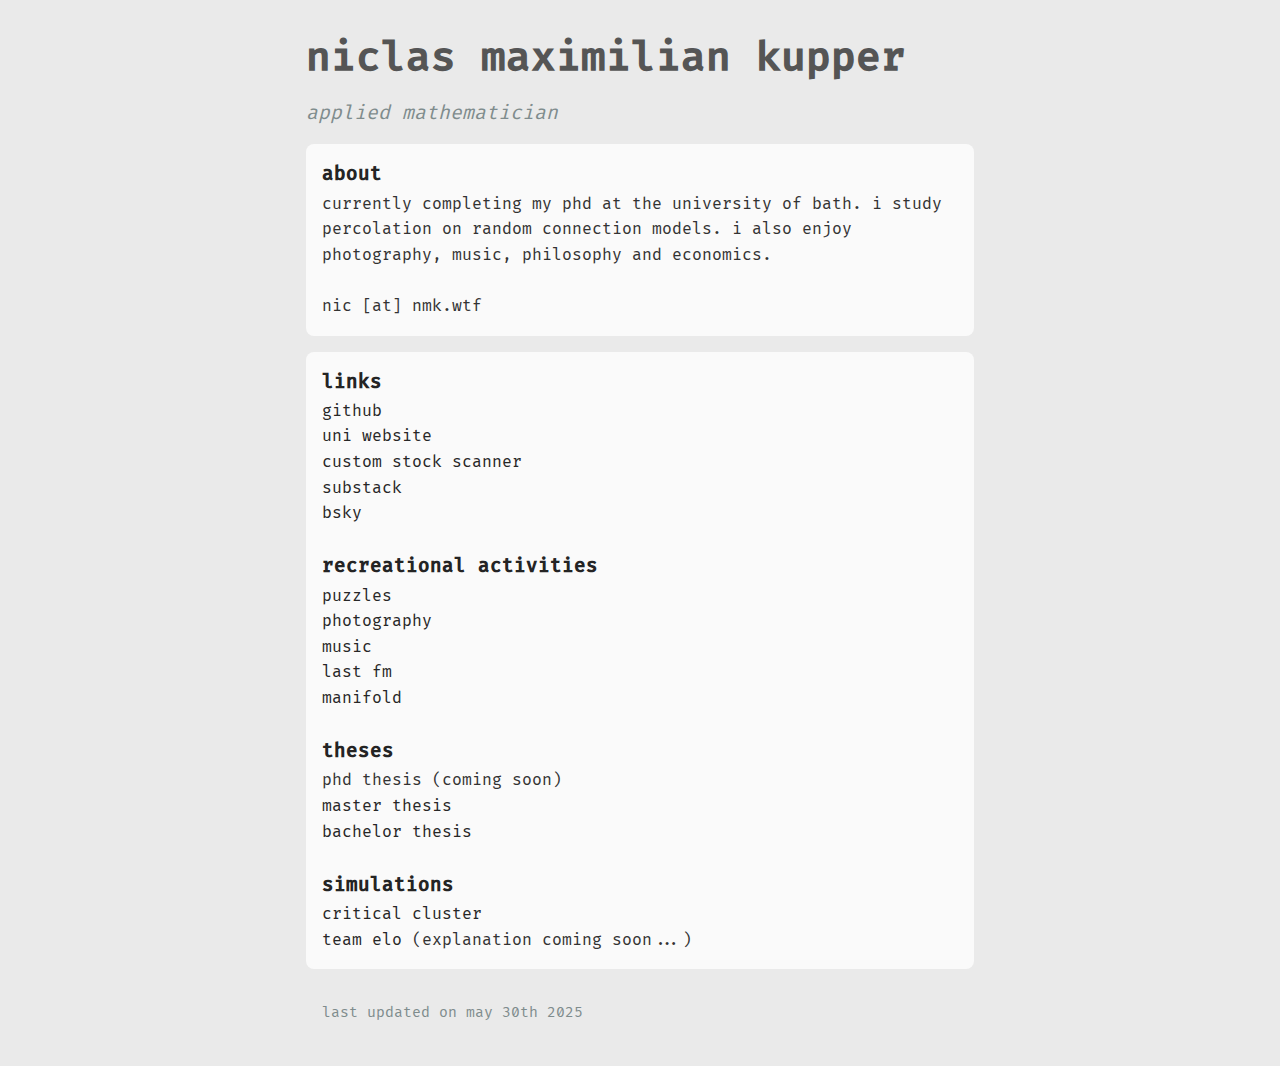
<file: index.html>
<!DOCTYPE html>
<html lang="en">

<head>
    <meta charset="UTF-8">
    <meta name="viewport" content="width=device-width, initial-scale=1.0">
    <title>nmk</title>
    <link rel="stylesheet" href="style.css">
</head>

<body>
    <div class="container">
        <header>
            <h1>niclas maximilian kupper</h1>
            <p class="subtitle" id="subtitle" onclick="changeSubtitle()">applied mathematician</p>
        </header>

        <div class="section">
            <h3>about</h3>
            <p>
                currently completing my phd at the university of bath.
                i study percolation on random connection models.
                i also enjoy photography, music, philosophy and economics.
            </p><br>
            <p>
                nic [at] nmk.wtf
            </p>
        </div>

        <div class="section">
            <h3>links</h3>
            <a href="https://github.com/nic-kup">github</a><br>
            <a href="https://people.bath.ac.uk/nmk37/">uni website</a><br>
            <a href="https://nic-kup.github.io/nic_stock_scanner/">custom stock scanner</a><br>
            <a href="https://nicthinksaboutthings.substack.com/">substack</a><br>
            <a href="https://bsky.app/profile/nmk.wtf">bsky</a><br>
            <br>
            <h3>recreational activities</h3>
            <a href="mypuzzles.html">puzzles</a><br>
            <a href="https://niclas.darkroom.com/">photography</a><br>
            <a href="https://soundcloud.com/ininjanic/tracks">music</a><br>
            <a href="https://www.last.fm/user/iNic1">last fm</a><br>
            <a href="https://manifold.markets/nic_kup">manifold</a><br>
            <br>
            <h3>theses</h3>
            phd thesis (coming soon)<br>
            <a href="pdfs/deep-hedging.pdf">master thesis</a><br>
            <a href="pdfs/4manifolds.pdf">bachelor thesis</a><br>
            <br>
            <h3>simulations</h3>
            <a href="simulations/critical_cluster.html">critical cluster</a><br>
            <a href="simulations/team-elo.html">team elo</a> (explanation coming soon...)
        </div>
        <footer>last updated on may 30th 2025</footer>
    </div>
</body>
<script>
    const subtitles = [
        "applied mathematician",
        "percolation theorist",
        "aspiring quant",
        "board game nerd",
        "puzzle enthusiast",
        "probability wrangler",
        "random graph explorer",
        "sudoku architect",
        "warped topological fantasies",
        "wonderful trading forecasts",
        "whimsical theorem factory",
        "wild truth functions",
        "wandering through forests",
        "winning through fourier"
    ];

    const secret_subtitles = [
        "stop clicking me",
        "enough already",
        "you have seen all messages",
        "there is no secret message",
        "this isn't the stanley parable"
    ];

    let prev_draws = Array.from(subtitles, () => 0.0);

    let currentIndex = 0;

    function changeSubtitle() {
        // implements power of 2 choices
        const subtitle = document.getElementById('subtitle');
        let newIndexA, newIndexB;

        if (Math.min(...prev_draws) <= 1) {
            do {
                newIndexA = Math.floor(Math.random() * subtitles.length);
            } while (newIndexA === currentIndex);
            do {
                newIndexB = Math.floor(Math.random() * subtitles.length);
            } while ((newIndexB === currentIndex || newIndexB === newIndexA));

            if (prev_draws[newIndexA] < prev_draws[newIndexB]) {
                currentIndex = newIndexA;
                prev_draws[newIndexA] += 1;
                subtitle.textContent = subtitles[currentIndex];
            } else {
                currentIndex = newIndexB;
                prev_draws[newIndexB] += 1;
                subtitle.textContent = subtitles[currentIndex];
            }
        } else {
            do {
                newIndex = Math.floor(Math.random() * secret_subtitles.length);
            } while (newIndex === currentIndex);

            currentIndex = newIndex;
            subtitle.textContent = secret_subtitles[currentIndex];
        }

    }
</script>

</html>
</file>
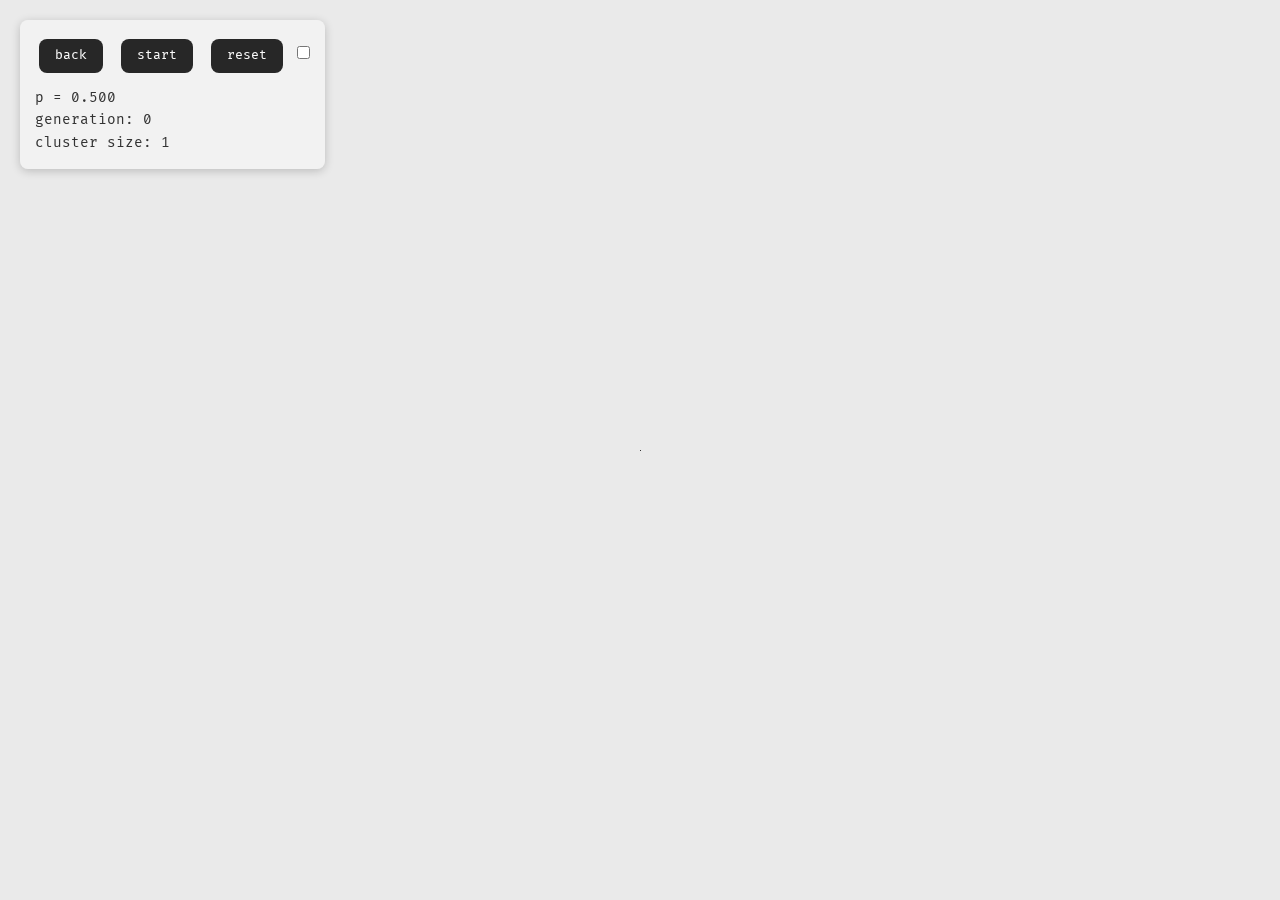
<file: simulations/critical_cluster.html>
<!DOCTYPE html>
<html lang="en">

<head>
    <meta charset="UTF-8">
    <meta name="viewport" content="width=device-width, initial-scale=1.0">
    <title>simulation</title>
    <link rel="stylesheet" href="../style.css">
</head>


<body>
    <canvas id="percolation-canvas"></canvas>

    <div class="controls" id="controls-box">
        <a href="../" class="btn">back</a>
        <button class="btn" id="start-stop-btn" onclick="toggleSimulation()">start</button>
        <button class="btn" onclick="resetSimulation()">reset</button>
        <label class="switch">
            <input type="checkbox" id="start-toggle">
            <span class="slider round"></span>
        </label>
        <div class="info">
            <div>p = <span id="prob-display">0.50</span></div>
            <div>generation: <span id="generation">0</span></div>
            <div>cluster size: <span id="cluster-size">0</span></div>
        </div>
    </div>

    <script>
        const canvas = document.getElementById('percolation-canvas');
        const ctx = canvas.getContext('2d');
        const controlsBox = document.getElementById('controls-box');

        let gridWidth, gridHeight, center_x, center_y;
        let controlsVisible = true;

        function resizeCanvas() {
            const dpr = window.devicePixelRatio || 1;

            const logicalWidth = window.innerWidth;
            const logicalHeight = window.innerHeight;

            // Physical pixels
            gridWidth = Math.floor(logicalWidth * dpr)
            gridHeight = Math.floor(logicalHeight * dpr);

            canvas.width = gridWidth;
            canvas.height = gridHeight;

            canvas.style.width = logicalWidth + 'px';
            canvas.style.height = logicalHeight + 'px';

            ctx.scale(dpr, dpr);

            center_x = Math.floor(gridWidth / 2);
            center_y = Math.floor(gridHeight / 2);

            // Disable image smoothing for crisp pixels
            ctx.imageSmoothingEnabled = false;
        }

        canvas.addEventListener('click', function (e) {
            e.preventDefault();
            controlsVisible = !controlsVisible;

            if (controlsVisible) {
                controlsBox.style.display = 'block';
            } else {
                controlsBox.style.display = 'none';
            }
        });

        const p_c = 0.5;

        let grid = [];
        let frontier = [];
        let generation = 0;
        let clusterSize = 0;
        let animationId = null;
        let isRunning = false;

        function initGrid() {
            resizeCanvas();

            grid = new Map();
            frontier = [];
            generation = 0;
            clusterSize = 0;

            ctx.fillStyle = '#eaeaea';
            ctx.fillRect(0, 0, gridWidth, gridHeight);

            const startToggle = document.getElementById('start-toggle');

            if (startToggle.checked) {
                for (let y = 0; y < gridHeight; y++) {
                    const x = 0;
                    grid.set(`${x},${y}`, 0);
                    frontier.push({ x: x, y: y, gen: 0 });
                    drawCell(x, y, 0);
                    clusterSize++;
                }
            } else {
                grid.set(`${center_x},${center_y}`, 0);
                frontier.push({ x: center_x, y: center_y, gen: 0 });
                clusterSize = 1;
                drawCell(center_x, center_y, 0);
            }

            updateDisplay();
        }

        function generationToColor(gen) {
            if (gen === -1) return '#dfdfdf';

            const hue = (360. - (gen / 5.0) % 360.);
            const saturation = Math.min(0. + gen / 40.0, 80.);
            const lightness = Math.min(20. + gen / 40.0, 60.);

            return `hsl(${hue}, ${saturation}%, ${lightness}%)`;
        }

        function drawCell(x, y, gen) {
            const color = generationToColor(gen);
            ctx.fillStyle = color;
            const dpr = window.devicePixelRatio || 1;
            ctx.fillRect(x / dpr, y / dpr, 1 / dpr, 1 / dpr); // Single pixel
        }

        function getNeighbors(x, y) {
            const neighbors = [];
            const directions = [[0, 1], [1, 0], [0, -1], [-1, 0]];

            for (let [dx, dy] of directions) {
                const nx = x + dx;
                const ny = y + dy;
                if (nx >= 0 && nx < gridWidth && ny >= 0 && ny < gridHeight) {
                    neighbors.push({ x: nx, y: ny });
                }
            }
            return neighbors;
        }

        function isOccupied(x, y) {
            return grid.has(`${x},${y}`);
        }

        function setCell(x, y, gen) {
            grid.set(`${x},${y}`, gen);
        }

        function simulationStep() {
            if (frontier.length === 0) {
                toggleSimulation();
                return;
            }

            const newFrontier = [];
            const cellsToUpdate = [];

            for (let cell of frontier) {
                const neighbors = getNeighbors(cell.x, cell.y);

                for (let neighbor of neighbors) {
                    const { x, y } = neighbor;

                    if (isOccupied(x, y)) continue;

                    if (Math.random() < p_c) {
                        setCell(x, y, cell.gen + 1);
                        newFrontier.push({ x, y, gen: cell.gen + 1 });
                        cellsToUpdate.push({ x, y, gen: cell.gen + 1 });
                        clusterSize++;
                    }
                }
            }

            for (let cell of cellsToUpdate) {
                drawCell(cell.x, cell.y, cell.gen);
            }

            frontier = newFrontier;
            if (newFrontier.length > 0) {
                generation++;
            }

            updateDisplay();
        }

        function updateDisplay() {
            document.getElementById('generation').textContent = generation;
            document.getElementById('cluster-size').textContent = clusterSize.toLocaleString();
            document.getElementById('prob-display').textContent = p_c.toFixed(3);
        }

        function animate() {
            if (isRunning) {
                simulationStep();
                animationId = setTimeout(animate, 2);
            }
        }

        window.toggleSimulation = function () {
            const btn = document.getElementById('start-stop-btn');

            if (isRunning) {
                isRunning = false;
                if (animationId) {
                    clearTimeout(animationId);
                }
                btn.textContent = 'start';
                btn.classList.remove('running');
            } else {
                if (frontier.length === 0 || generation === 0) {
                    resetSimulation()
                }
                isRunning = true;
                animate();
                btn.textContent = 'stop';
                btn.classList.add('running');
            }
        };

        window.resetSimulation = function () {
            const btn = document.getElementById('start-stop-btn');
            isRunning = false;
            if (animationId) {
                clearTimeout(animationId);
            }
            btn.textContent = 'start';
            btn.classList.remove('running');
            initGrid();
        };

        initGrid();

        document.addEventListener('visibilitychange', function () {
            if (document.hidden && isRunning) {
                pauseSimulation();
            }
        });
    </script>
</body>

</html>
</file>
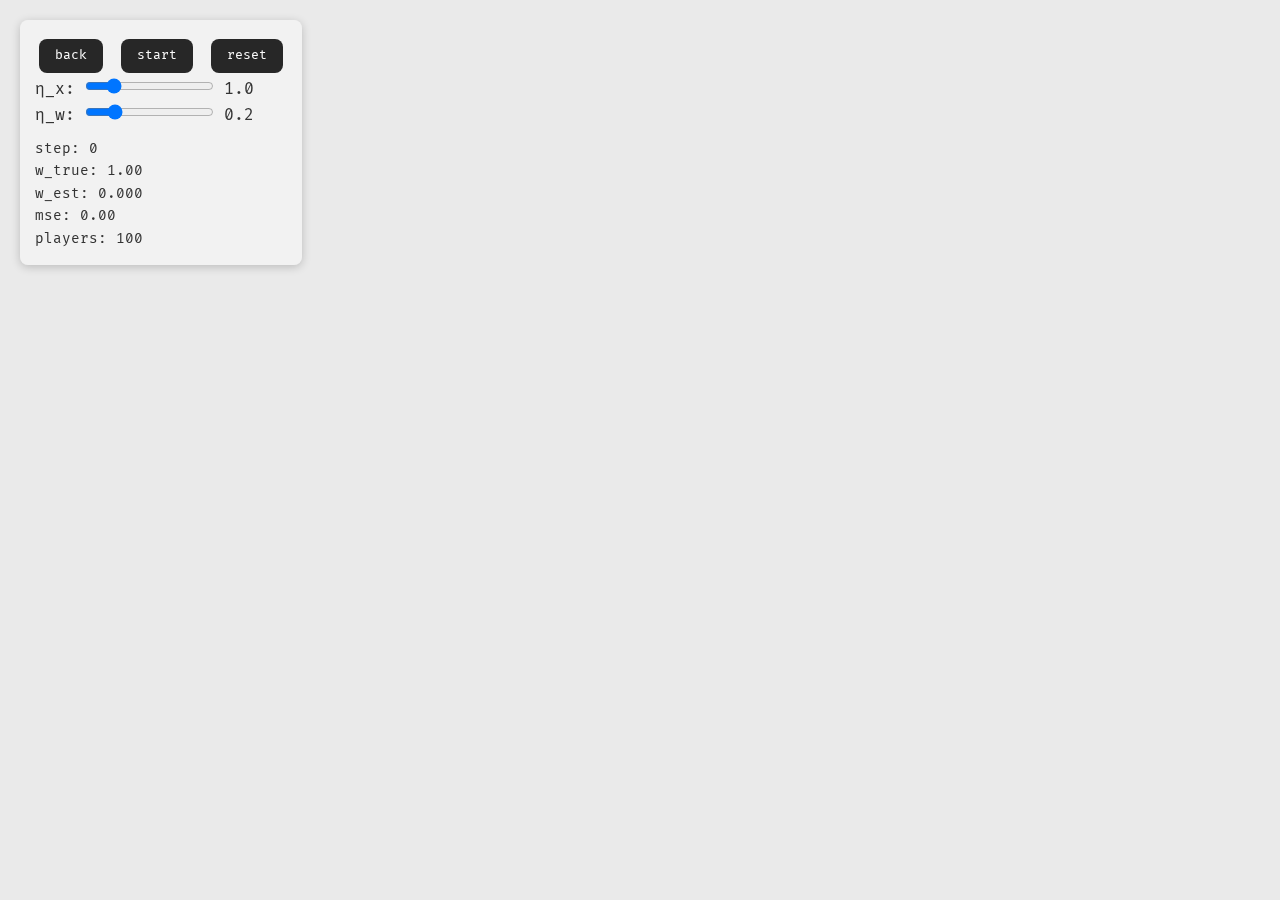
<file: simulations/team-elo.html>
<!DOCTYPE html>
<html lang="en">

<head>
    <meta charset="UTF-8">
    <meta name="viewport" content="width=device-width, initial-scale=1.0">
    <title>elo</title>
    <link rel="stylesheet" href="../style.css">
</head>

<body>
    <canvas id="elo-canvas"></canvas>
    <div class="controls" id="controls-box">
        <a href="../" class="btn">back</a>
        <button class="btn" id="start-stop-btn" onclick="toggleSimulation()">start</button>
        <button class="btn" onclick="resetSimulation()">reset</button>
        <br>
        <div class="param-control">
            <label>η_x:</label>
            <input type="range" id="eta-x" min="0.1" max="5.0" step="0.1" value="1.0" onchange="updateParams()">
            <span id="eta-x-val">1.0</span>
        </div>

        <div class="param-control">
            <label>η_w:</label>
            <input type="range" id="eta-w" min="0.01" max="1.0" step="0.01" value="0.2" onchange="updateParams()">
            <span id="eta-w-val">0.2</span>
        </div>

        <div class="info">
            <div>step: <span id="step">0</span></div>
            <div>w_true: <span id="w-true">1.00</span></div>
            <div>w_est: <span id="w-est">0.00</span></div>
            <div>mse: <span id="mse">0.00</span></div>
            <div>players: <span id="n-players">100</span></div>
        </div>
    </div>
</body>

<script>
    const canvas = document.getElementById('elo-canvas');
    const ctx = canvas.getContext('2d');
    const controlsBox = document.getElementById('controls-box');

    // Simulation parameters
    const N_PLAYERS = 100;
    const TEAM_SIZE = 5;
    const BETA = 0.2;
    let eta_x = 1.0;
    let eta_w = 0.2;

    // State
    let w_true = 1.0;
    let true_elo = [];
    let x_est = [];
    let w_est = 0.0;
    let step = 0;
    let isRunning = false;
    let animationId = null;
    let controlsVisible = true;

    // History for plotting
    let w_history = [];
    let mse_history = [];
    let max_history = 1000;

    let canvasWidth, canvasHeight;

    function resizeCanvas() {
        const dpr = window.devicePixelRatio || 1;
        canvasWidth = window.innerWidth;
        canvasHeight = window.innerHeight;

        canvas.width = canvasWidth * dpr;
        canvas.height = canvasHeight * dpr;
        canvas.style.width = canvasWidth + 'px';
        canvas.style.height = canvasHeight + 'px';

        ctx.scale(dpr, dpr);
        ctx.imageSmoothingEnabled = false;
    }

    function initSimulation() {
        resizeCanvas();

        true_elo = Array.from({ length: N_PLAYERS }, () => gaussian(0, 2.0));
        x_est = Array.from({ length: N_PLAYERS }, () => gaussian(0, 2.0));

        w_est = 0.0;
        step = 0;
        w_history = [];
        mse_history = [];

        updateDisplay();
        draw();
    }

    function gaussian(mean = 0.0, std = 1.0) {
        let u = 0.0, v = 0.0;
        while (u === 0) u = Math.random();
        while (v === 0) v = Math.random();
        return mean + std * Math.sqrt(-2.0 * Math.log(u)) * Math.cos(2.0 * Math.PI * v);
    }

    function softmaxTeam(ratings, w) {
        const exps = ratings.map(r => Math.exp(w * r));
        const sum = exps.reduce((a, b) => a + b, 0);
        const sigma = exps.map(e => e / sum);
        const T_team = ratings.reduce((sum, rating, i) => sum + rating * sigma[i], 0);
        return { sigma, T_team };
    }

    function simulationStep() {
        const ref_idx = Math.floor(Math.random() * N_PLAYERS);
        const ref_skill = x_est[ref_idx];

        const distances = x_est.map((skill, i) => ({
            idx: i,
            dist: Math.abs(skill - ref_skill)
        }));
        distances.sort((a, b) => a.dist - b.dist);

        const candidates = distances.slice(0, Math.min(5 * TEAM_SIZE, N_PLAYERS)).map(d => d.idx);

        for (let i = candidates.length - 1; i > 0; i--) {
            const j = Math.floor(Math.random() * (i + 1));
            [candidates[i], candidates[j]] = [candidates[j], candidates[i]];
        }

        const idx_x = candidates.slice(0, TEAM_SIZE);
        const idx_y = candidates.slice(TEAM_SIZE, 2 * TEAM_SIZE);

        const ratings_x_true = idx_x.map(i => true_elo[i]);
        const ratings_y_true = idx_y.map(i => true_elo[i]);

        const { T_team: T_x_true } = softmaxTeam(ratings_x_true, w_true);
        const { T_team: T_y_true } = softmaxTeam(ratings_y_true, w_true);

        const p_true = 1.0 / (1.0 + Math.exp(-BETA * (T_x_true - T_y_true)));
        const r = Math.random() < p_true ? 1 : 0;

        const ratings_x_est = idx_x.map(i => x_est[i]);
        const ratings_y_est = idx_y.map(i => x_est[i]);

        const { sigma: sigma_x_est, T_team: T_x_est } = softmaxTeam(ratings_x_est, w_est);
        const { sigma: sigma_y_est, T_team: T_y_est } = softmaxTeam(ratings_y_est, w_est);

        const p_est = 1 / (1 + Math.exp(-BETA * (T_x_est - T_y_est)));

        const surprise = r - p_est;
        const coef = BETA * surprise;

        const delta_x = new Array(N_PLAYERS).fill(0);

        // Team X updates
        idx_x.forEach((player_idx, team_idx) => {
            const incr = coef * sigma_x_est[team_idx] * (1.0 + w_est * (x_est[player_idx] - T_x_est));
            delta_x[player_idx] += incr;
        });

        // Team Y updates
        idx_y.forEach((player_idx, team_idx) => {
            const incr = -coef * sigma_y_est[team_idx] * (1.0 + w_est * (x_est[player_idx] - T_y_est));
            delta_x[player_idx] += incr;
        });

        // Remove average
        const avg_change = delta_x.reduce((a, b) => a + b, 0) / (2.0 * TEAM_SIZE);
        for (let i = 0; i < N_PLAYERS; i++) {
            delta_x[i] -= avg_change;
        }

        for (let i = 0; i < N_PLAYERS; i++) {
            x_est[i] += eta_x * delta_x[i];
        }

        // Update w
        const var_x = ratings_x_est.reduce((sum, rating, i) => sum + sigma_x_est[i] * rating * rating, 0) - T_x_est * T_x_est;
        const var_y = ratings_y_est.reduce((sum, rating, i) => sum + sigma_y_est[i] * rating * rating, 0) - T_y_est * T_y_est;
        const w_update = coef * (var_x - var_y);
        w_est += eta_w * w_update;

        w_history.push(w_est);
        const mean_true = true_elo.reduce((a, b) => a + b, 0) / N_PLAYERS;
        const mean_est = x_est.reduce((a, b) => a + b, 0) / N_PLAYERS;
        const mse = true_elo.reduce((sum, true_val, i) =>
            sum + Math.pow((x_est[i] - mean_est) - (true_val - mean_true), 2), 0) / N_PLAYERS;
        mse_history.push(mse);

        if (w_history.length > max_history) {
            w_history.shift();
            mse_history.shift();
        }

        step++;
        updateDisplay();
    }

    function draw() {
        ctx.fillStyle = '#eaeaea';
        ctx.fillRect(0, 0, canvasWidth, canvasHeight);

        if (w_history.length < 2 || true_elo.length === 0 || x_est.length === 0) return;

        const padding = 50;
        const plot_width = (canvasWidth - 3 * padding) / 2;
        const plot_height = (canvasHeight - 3 * padding) / 2;

        // Top left: w convergence
        drawPlot(w_history, padding, padding, plot_width, plot_height,
            'w convergence', `w_true = ${w_true.toFixed(2)}`, '#357eab');

        // Top right: MSE convergence
        drawPlot(mse_history, 2 * padding + plot_width, padding, plot_width, plot_height,
            'MSE convergence', '', '#d32f2f');

        // Bottom: True vs Estimated ELO scatter plot
        drawScatterPlot(padding, 2 * padding + plot_height, 2 * plot_width + padding, plot_height);
    }

    function drawPlot(data, x, y, width, height, title, subtitle, color) {
        // Background
        ctx.fillStyle = '#fafafa80';
        ctx.fillRect(x, y, width, height);

        // Border
        ctx.strokeStyle = '#dadada';
        ctx.lineWidth = 1;
        ctx.strokeRect(x, y, width, height);

        if (data.length < 2) return;

        // Data range
        const minVal = Math.min(...data);
        const maxVal = Math.max(...data);
        const range = maxVal - minVal || 1;

        // Draw data
        ctx.strokeStyle = color;
        ctx.lineWidth = 2;
        ctx.beginPath();

        data.forEach((val, i) => {
            const plot_x = x + (i / (data.length - 1)) * width;
            const plot_y = y + height - ((val - minVal) / range) * height;

            if (i === 0) {
                ctx.moveTo(plot_x, plot_y);
            } else {
                ctx.lineTo(plot_x, plot_y);
            }
        });
        ctx.stroke();

        // Labels
        ctx.fillStyle = '#333';
        ctx.font = '14px Fira Code';
        ctx.fillText(title, x + 10, y + 20);

        if (subtitle) {
            ctx.font = '12px Fira Code';
            ctx.fillText(subtitle, x + 10, y + 35);
        }
    }

    function drawScatterPlot(x, y, width, height) {
        // Safety check
        if (!true_elo || !x_est || true_elo.length === 0 || x_est.length === 0) return;

        // Background
        ctx.fillStyle = '#fafafa80';
        ctx.fillRect(x, y, width, height);

        // Border
        ctx.strokeStyle = '#dadada';
        ctx.lineWidth = 1;
        ctx.strokeRect(x, y, width, height);

        // Data range
        const all_elo = [...true_elo, ...x_est];
        let minElo = Math.min(...all_elo);
        minElo -= Math.abs(minElo) * 0.05;
        let maxElo = Math.max(...all_elo);
        maxElo += Math.abs(maxElo) * 0.05;
        const range = maxElo - minElo || 1;

        // Draw diagonal reference line y = x
        ctx.strokeStyle = '#999';
        ctx.lineWidth = 1;
        ctx.setLineDash([5, 5]);
        ctx.beginPath();
        ctx.moveTo(x, y + height);
        ctx.lineTo(x + width, y);
        ctx.stroke();
        ctx.setLineDash([]);

        // Draw scatter points
        ctx.fillStyle = '#27272780';
        for (let i = 0; i < Math.min(N_PLAYERS, true_elo.length, x_est.length); i++) {
            const plot_x = x + ((x_est[i] - minElo) / range) * width;
            const plot_y = y + height - ((true_elo[i] - minElo) / range) * height;

            ctx.beginPath();
            ctx.arc(plot_x, plot_y, 2, 0, 2 * Math.PI);
            ctx.fill();
        }

        // Labels
        ctx.fillStyle = '#333';
        ctx.font = '14px Fira Code';
        ctx.fillText('True vs Estimated ELO', x + 10, y + 20);

        // Axis labels
        ctx.font = '12px Fira Code';
        ctx.fillText('Estimated ELO →', x + width - 120, y + height - 10);

        ctx.save();
        ctx.translate(x + 15, y + height - 50);
        ctx.rotate(-Math.PI / 2);
        ctx.fillText('True ELO →', 0, 0);
        ctx.restore();

        // Calculate and display correlation
        try {
            const mean_true = true_elo.reduce((a, b) => a + b, 0) / true_elo.length;
            const mean_est = x_est.reduce((a, b) => a + b, 0) / x_est.length;

            let numerator = 0, sum_sq_true = 0, sum_sq_est = 0;
            for (let i = 0; i < Math.min(true_elo.length, x_est.length); i++) {
                const true_dev = true_elo[i] - mean_true;
                const est_dev = x_est[i] - mean_est;
                numerator += true_dev * est_dev;
                sum_sq_true += true_dev * true_dev;
                sum_sq_est += est_dev * est_dev;
            }

            const correlation = numerator / Math.sqrt(sum_sq_true * sum_sq_est);

            if (!isNaN(correlation)) {
                ctx.font = '12px Fira Code';
                ctx.fillText(`r = ${correlation.toFixed(3)}`, x + width - 80, y + 20);
            }
        } catch (e) {
            console.log('Correlation calculation error:', e);
        }
    }

    function updateDisplay() {
        document.getElementById('step').textContent = step.toLocaleString();
        document.getElementById('w-true').textContent = w_true.toFixed(2);
        document.getElementById('w-est').textContent = w_est.toFixed(3);
        document.getElementById('n-players').textContent = N_PLAYERS;

        if (mse_history.length > 0) {
            document.getElementById('mse').textContent = mse_history[mse_history.length - 1].toFixed(3);
        }
    }

    function updateParams() {
        eta_x = parseFloat(document.getElementById('eta-x').value);
        eta_w = parseFloat(document.getElementById('eta-w').value);
        document.getElementById('eta-x-val').textContent = eta_x.toFixed(1);
        document.getElementById('eta-w-val').textContent = eta_w.toFixed(2);
    }

    function animate() {
        if (isRunning) {
            for (let i = 0; i < 10; i++) { // Multiple steps per frame
                simulationStep();
            }
            draw();
            requestAnimationFrame(animate);
        }
    }

    window.toggleSimulation = function () {
        const btn = document.getElementById('start-stop-btn');

        if (isRunning) {
            isRunning = false;
            btn.textContent = 'start';
            btn.classList.remove('running');
        } else {
            isRunning = true;
            animate();
            btn.textContent = 'stop';
            btn.classList.add('running');
        }
    };

    window.resetSimulation = function () {
        const btn = document.getElementById('start-stop-btn');
        isRunning = false;
        btn.textContent = 'start';
        btn.classList.remove('running');
        initSimulation();
    };

    // Event listeners
    canvas.addEventListener('click', function (e) {
        e.preventDefault();
        controlsVisible = !controlsVisible;
        controlsBox.style.display = controlsVisible ? 'block' : 'none';
    });

    window.addEventListener('resize', () => {
        resizeCanvas();
        draw();
    });

    document.addEventListener('visibilitychange', function () {
        if (document.hidden && isRunning) {
            toggleSimulation();
        }
    });

    // Initialize
    initSimulation();

</script>

</html>
</file>
<file: style.css>
/* Font face declarations */
@font-face {
  font-family: 'Fira Code';
  src: url('./fonts/FiraCode-Light.ttf') format('truetype');
  font-weight: 300;
  font-style: normal;
}

@font-face {
  font-family: 'Fira Code';
  src: url('./fonts/FiraCode-Regular.ttf') format('truetype');
  font-weight: 400;
  font-style: normal;
}

@font-face {
  font-family: 'Fira Code';
  src: url('./fonts/FiraCode-Medium.ttf') format('truetype');
  font-weight: 500;
  font-style: normal;
}


* {
    margin: 0;
    padding: 0;
    box-sizing: border-box;
}

body {
    font-family: 'Fira Code', 'Courier New', monospace;
    line-height: 1.6;
    color: #333;
    background: #eaeaea;
}

.container {
    max-width: 720px;
    margin: 0 auto;
    padding: clamp(0rem, 2vw, 2rem);
}

header {
    text-align: left;
    margin-bottom: 1rem;
    padding: 0rem 0;
}

h1 {
    font-size: 2.5rem;
    margin-bottom: 0.5rem;
    color: #555555;
}

.subtitle {
    font-size: 1.2rem;
    color: #7f8c8d;
    user-select: none;
    font-style: italic;
}

.section {
    background: #fafafa;
    margin: 1rem 0;
    padding: 16px;
    border-radius: 8px;
}

.section h2 {
    color: #272727;
    margin-bottom: 1rem;
}

.section h3 {
    color: #242424;
    margin-bottom: 1pt;
}

a {
    color: #272727;
    text-decoration: none;
    transition: all 0.3s ease;
}

button {
    color: #272727;
    text-decoration: none;
    transition: all 0.3s ease;
}

a:hover {
    color: #357eab;
    transform: translateY(-1px);
}

canvas {
    display: block;
    cursor: crosshair;
    position: fixed;
    top: 0;
    left: 0;
    z-index: 1;
}

.controls {
    position: fixed;
    top: 20px;
    left: 20px;
    z-index: 100;
    background: #fafafa80;
    padding: 15px;
    border-radius: 8px;
    box-shadow: 0 2px 10px rgba(0,0,0,0.2);
    backdrop-filter: blur(5px);
}

.info {
    margin-top: 10px;
    font-size: 14px;
    color: #333;
}

footer {
    margin-top: 1rem;
    padding: 1rem 1rem;
    color: #7f8c8d;
    font-size: 0.9rem;
    text-align: left;
}

.btn {
    display: inline-block;
    padding: 0.5rem 1.0rem;
    background: #272727;
    color: #fafafa;
    text-decoration: none;
    border-radius: 8px;
    font-family: 'Fira Code', 'Courier New', monospace;
    font-weight: 400;
    font-size: 0.8rem; /* Add this */
    line-height: 1.4;
    border: none; /* Add this */
    cursor: pointer; /* Add this for buttons */
    transition: all 0.3s ease;
    margin: 0.25rem;
}

.btn.running {
    background: #d32f2f;
}

.btn.running:hover {
    background: #b71c1c;
}

.btn:hover {
    background: #3c6076;
    color: #fafafa;
    transform: translateY(-1px);
}

.btn:active {
    transform: translateY(1px);
}
</file>
